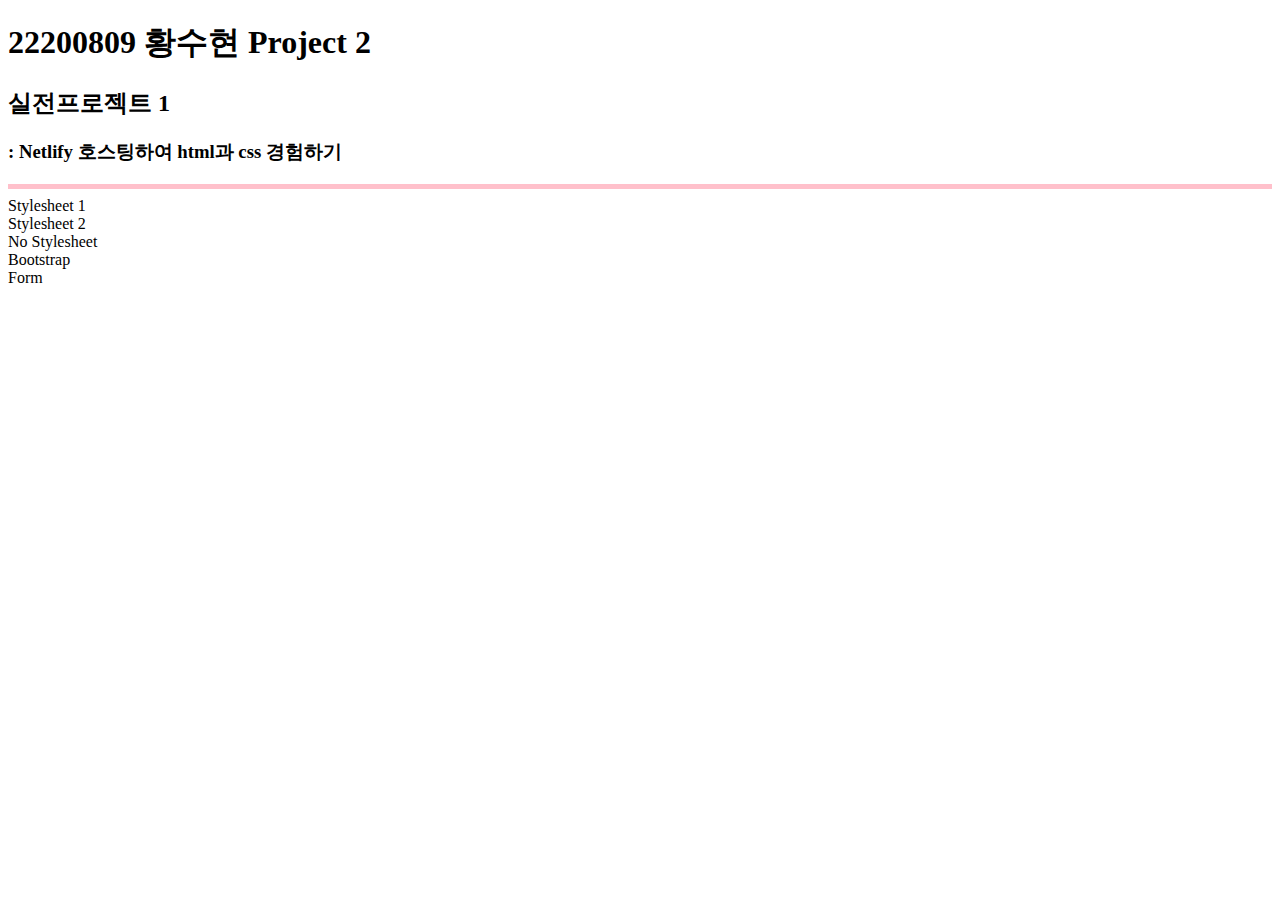
<file: index.html>
<!DOCTYPE html>
<html lang="en">
  <head>
    <meta charset="UTF-8" />
    <meta name="viewport" content="width=device-width, initial-scale=1.0" />
    <title>Document</title>
    <style>
      hr {
        width: 100%;
        height: 5px;
        background-color: pink;
        border: 0;
      }
      li {
        cursor: pointer;
      }
    </style>
  </head>
  <body>
    <div>
      <h1>22200809 황수현 Project 2</h1>
      <h2>실전프로젝트 1</h2>
      <h3>: Netlify 호스팅하여 html과 css 경험하기</h3>
      <hr />

      <li onclick="location.href='style1.html'">Stylesheet 1</li>
      <li onclick="location.href='style2.html'">Stylesheet 2</li>
      <li onclick="location.href='nostyle.html'">No Stylesheet</li>
      <li onclick="location.href='example.html'">Bootstrap</li>
      <li onclick="location.href='form.html'">Form</li>
    </div>
  </body>
</html>
</file>
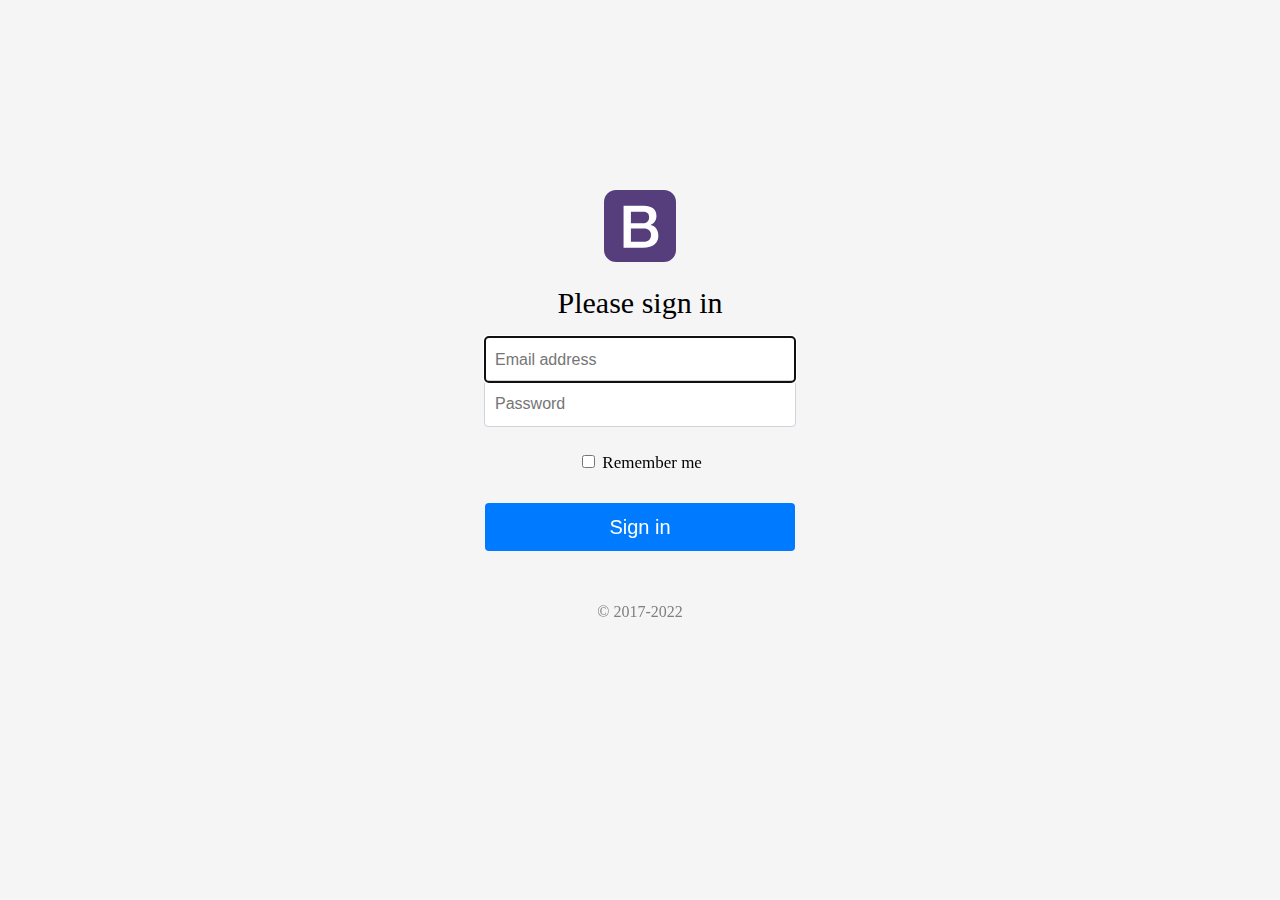
<file: example.html>
<!DOCTYPE html>
<html lang="en">
  <head>
    <meta charset="UTF-8" />
    <meta name="viewport" content="width=device-width, initial-scale=1.0" />
    <title>Sign-In</title>
    <link rel="stylesheet" href="style/example.css" />
  </head>
  <body>
    <form>
      <img src="/assets/logo.svg" alt="" width="72" height="72" />
      <div id="signin">Please sign in</div>
      <div class="info">
        <input
          id="id"
          type="email"
          placeholder="Email address"
          required
          autofocus
        />
        <br />
        <input id="pw" type="password" placeholder="Password" required />
      </div>
      <div class="remember">
        <label> <input type="checkbox" /> Remember me </label>
      </div>
      <button type="submit">Sign in</button>
      <p>&copy; 2017-2022</p>
    </form>
  </body>
</html>
</file>
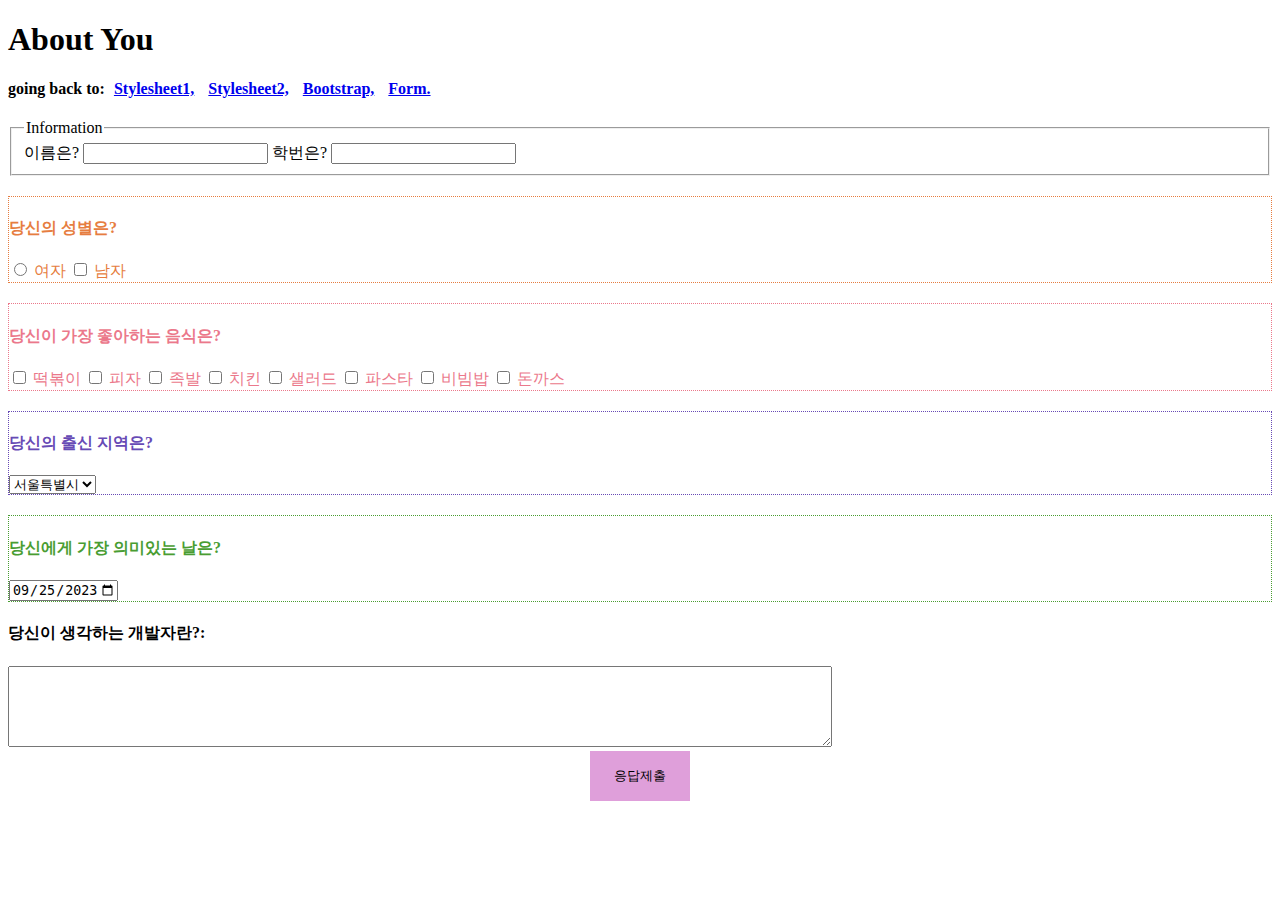
<file: form.html>
<!DOCTYPE html>
<html lang="en">
  <head>
    <meta charset="UTF-8" />
    <meta name="viewport" content="width=device-width, initial-scale=1.0" />
    <title>Document</title>
    <style>
      fieldset,
      .gender,
      .favorite,
      .date,
      .region {
        margin-bottom: 20px;
      }
      fieldset {
        margin-top: 20px;
      }
      .gender {
        border: 1px dotted;
        color: rgb(230, 125, 64);
      }
      .favorite {
        border: 1px dotted;
        color: rgb(235, 120, 139);
      }
      .region {
        border: 1px dotted;
        color: rgb(103, 74, 181);
      }
      .date {
        border: 1px dotted;
        color: rgb(73, 157, 50);
      }
      .submit {
        text-align: center;
      }
      button {
        width: 100px;
        height: 50px;
        display: inline-block;
        background-color: rgb(223, 159, 218);
        border: none;
      }
      a {
        padding: 5px;
      }
    </style>
  </head>
  <body>
    <form>
      <div>
        <h1>About You</h1>
        <h4>
          going back to:
          <a href="style1.html">Stylesheet1,</a>
          <a href="style2.html">Stylesheet2,</a>
          <a href="example.html">Bootstrap,</a>
          <a href="form.html">Form.</a>
        </h4>
        <div>
          <fieldset>
            <legend>Information</legend>
            이름은? <input type="text" /> 학번은? <input type="text" />
          </fieldset>
        </div>
        <div class="gender">
          <h4>당신의 성별은?</h4>
          <input type="radio" /> 여자 <input type="checkbox" /> 남자
        </div>
        <div class="favorite">
          <h4>당신이 가장 좋아하는 음식은?</h4>
          <input type="checkbox" /> 떡볶이 <input type="checkbox" /> 피자
          <input type="checkbox" /> 족발 <input type="checkbox" /> 치킨
          <input type="checkbox" /> 샐러드 <input type="checkbox" /> 파스타
          <input type="checkbox" /> 비빔밥 <input type="checkbox" /> 돈까스
        </div>
        <div class="region">
          <h4>당신의 출신 지역은?</h4>
          <select>
            <option>서울특별시</option>
            <option>경기도</option>
            <option>충청도</option>
            <option>경상도</option>
            <option>제주도</option>
            <option>전라도</option>
          </select>
        </div>
        <div class="date">
          <h4>당신에게 가장 의미있는 날은?</h4>
          <input
            type="date"
            value="2023-09-25"
            min="2000-01-01"
            max="2023-09-25"
          />
        </div>
        <div>
          <h4>당신이 생각하는 개발자란?:</h4>
          <textarea name="opinion" cols="100" rows="5"></textarea>
        </div>
      </div>
      <div class="submit">
        <button onclick="alert('정상제출 되었습니다. 감사합니다!')">
          응답제출
        </button>
      </div>
    </form>
  </body>
</html>
</file>
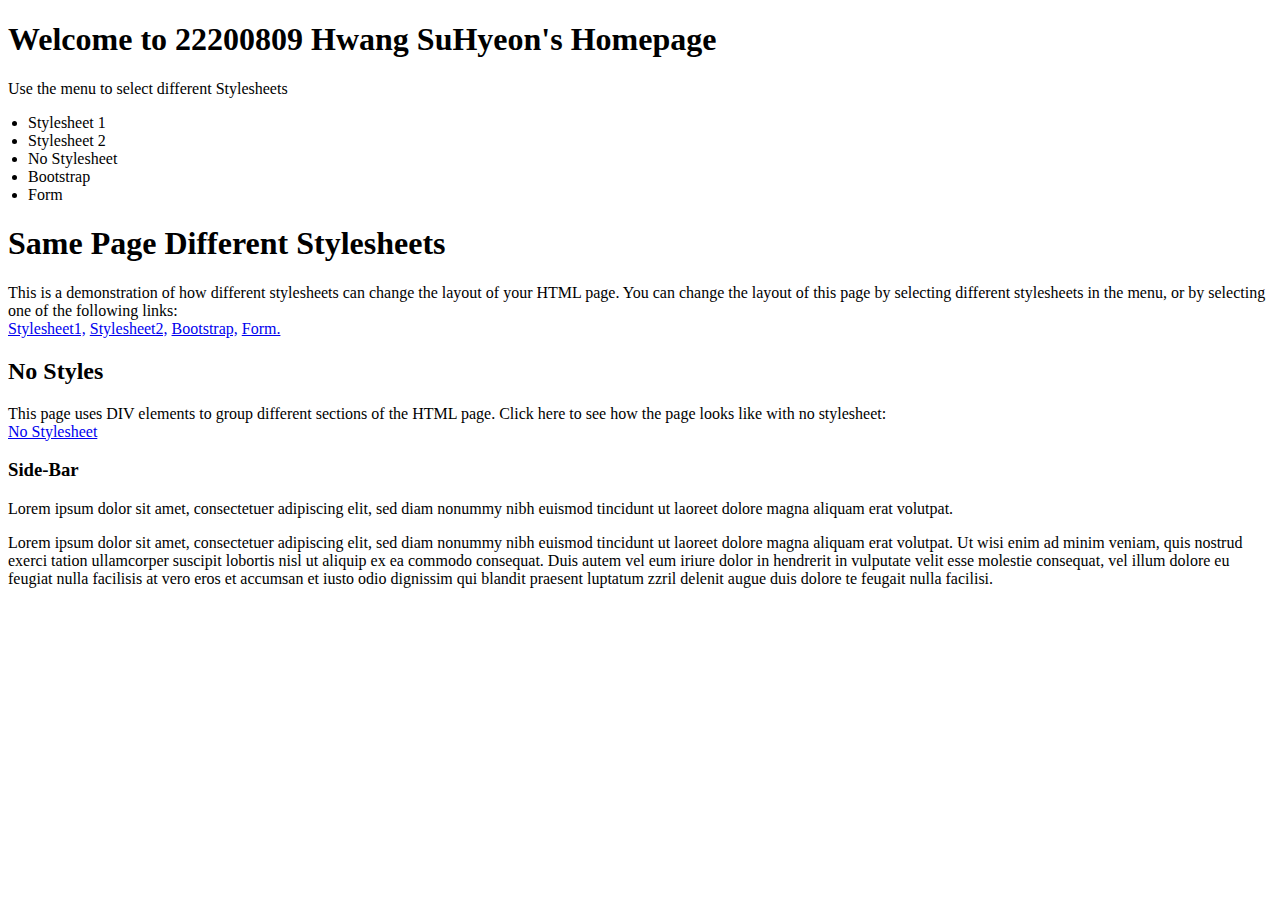
<file: nostyle.html>
<!DOCTYPE html>
<html lang="en">
  <head>
    <meta charset="UTF-8" />
    <meta name="viewport" content="width=device-width, initial-scale=1.0" />
    <title>Document</title>
    <style>
      .nostyleLayout {
        #styleList {
          margin-left: 20px;
        }
      }
    </style>
  </head>
  <body>
    <div class="nostyleLayout">
      <div id="top">
        <h1>Welcome to 22200809 Hwang SuHyeon's Homepage</h1>
        <p>Use the menu to select different Stylesheets</p>
      </div>
      <div class="main">
        <div id="styleList">
          <li class="eachMenu" onclick="location.href='style1.html'">
            Stylesheet 1
          </li>
          <li class="eachMenu" onclick="location.href='style2.html'">
            Stylesheet 2
          </li>
          <li class="eachMenu" onclick="location.href='nostyle.html'">
            No Stylesheet
          </li>
          <li class="eachMenu" onclick="location.href='example.html'">
            Bootstrap
          </li>
          <li class="eachMenu" onclick="location.href='form.html'">Form</li>
        </div>
        <h1>Same Page Different Stylesheets</h1>
        <p>
          This is a demonstration of how different stylesheets can change the
          layout of your HTML page. You can change the layout of this page by
          selecting different stylesheets in the menu, or by selecting one of
          the following links:
          <br />
          <a href="style1.html">Stylesheet1,</a>
          <a href="style2.html">Stylesheet2,</a>
          <a href="example.html">Bootstrap,</a>
          <a href="form.html">Form.</a>
        </p>
        <h2>No Styles</h2>
        <p>
          This page uses DIV elements to group different sections of the HTML
          page. Click here to see how the page looks like with no stylesheet:
          <br />
          <a href="nostyle.html">No Stylesheet</a>
        </p>
        <h3>Side-Bar</h3>
        <p>
          Lorem ipsum dolor sit amet, consectetuer adipiscing elit, sed diam
          nonummy nibh euismod tincidunt ut laoreet dolore magna aliquam erat
          volutpat.
        </p>
      </div>
      <div class="footer">
        <p>
          Lorem ipsum dolor sit amet, consectetuer adipiscing elit, sed diam
          nonummy nibh euismod tincidunt ut laoreet dolore magna aliquam erat
          volutpat. Ut wisi enim ad minim veniam, quis nostrud exerci tation
          ullamcorper suscipit lobortis nisl ut aliquip ex ea commodo consequat.
          Duis autem vel eum iriure dolor in hendrerit in vulputate velit esse
          molestie consequat, vel illum dolore eu feugiat nulla facilisis at
          vero eros et accumsan et iusto odio dignissim qui blandit praesent
          luptatum zzril delenit augue duis dolore te feugait nulla facilisi.
        </p>
      </div>
    </div>
  </body>
</html>
</file>
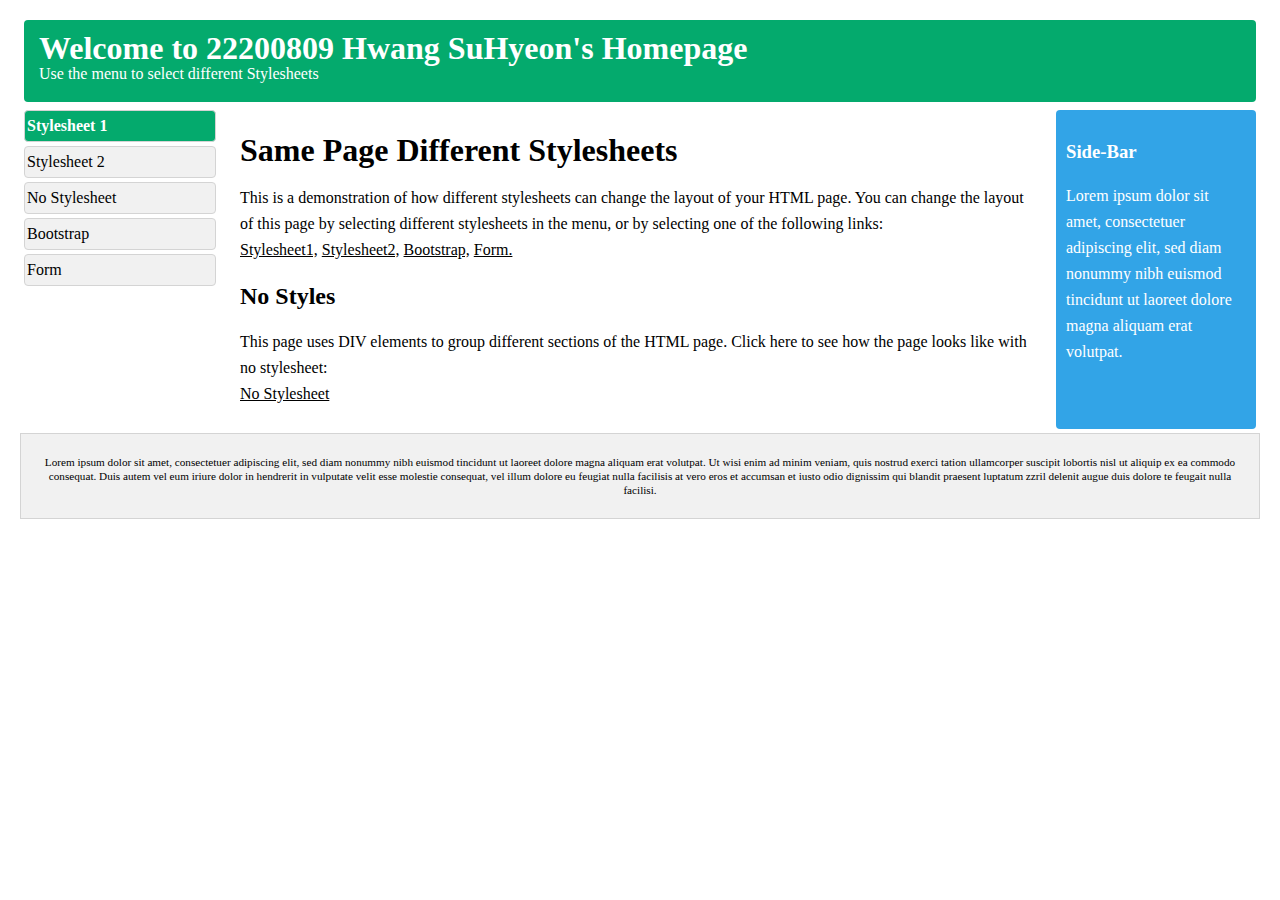
<file: style1.html>
<!DOCTYPE html>
<html lang="en">
  <head>
    <meta charset="UTF-8" />
    <meta name="viewport" content="width=device-width, initial-scale=1.0" />
    <title>Document</title>
    <link rel="stylesheet" href="style/style1.css" />
  </head>
  <body>
    <div>
      <div id="top">
        <h1>Welcome to 22200809 Hwang SuHyeon's Homepage</h1>
        <p>Use the menu to select different Stylesheets</p>
      </div>
      <div class="layout">
        <div class="main">
          <ul class="styleList">
            <li class="eachMenu" onclick="location.href='style1.html'">
              Stylesheet 1
            </li>
            <li class="eachMenu" onclick="location.href='style2.html'">
              Stylesheet 2
            </li>
            <li class="eachMenu" onclick="location.href='nostyle.html'">
              No Stylesheet
            </li>
            <li class="eachMenu" onclick="location.href='example.html'">
              Bootstrap
            </li>
            <li class="eachMenu" onclick="location.href='form.html'">Form</li>
          </ul>

          <div class="middle">
            <h1>Same Page Different Stylesheets</h1>
            <p>
              This is a demonstration of how different stylesheets can change
              the layout of your HTML page. You can change the layout of this
              page by selecting different stylesheets in the menu, or by
              selecting one of the following links:
              <br />
              <a href="style1.html">Stylesheet1,</a>
              <a href="style2.html">Stylesheet2,</a>
              <a href="example.html">Bootstrap,</a>
              <a href="form.html">Form.</a>
            </p>
            <h2>No Styles</h2>
            <p>
              This page uses DIV elements to group different sections of the
              HTML page. Click here to see how the page looks like with no
              stylesheet:
              <br />
              <a href="nostyle.html">No Stylesheet</a>
            </p>
          </div>

          <div id="side">
            <h3>Side-Bar</h3>
            <p>
              Lorem ipsum dolor sit amet, consectetuer adipiscing elit, sed diam
              nonummy nibh euismod tincidunt ut laoreet dolore magna aliquam
              erat volutpat.
            </p>
          </div>
        </div>
      </div>
      <div class="footer">
        <p>
          Lorem ipsum dolor sit amet, consectetuer adipiscing elit, sed diam
          nonummy nibh euismod tincidunt ut laoreet dolore magna aliquam erat
          volutpat. Ut wisi enim ad minim veniam, quis nostrud exerci tation
          ullamcorper suscipit lobortis nisl ut aliquip ex ea commodo consequat.
          Duis autem vel eum iriure dolor in hendrerit in vulputate velit esse
          molestie consequat, vel illum dolore eu feugiat nulla facilisis at
          vero eros et accumsan et iusto odio dignissim qui blandit praesent
          luptatum zzril delenit augue duis dolore te feugait nulla facilisi.
        </p>
      </div>
    </div>
  </body>
</html>
</file>
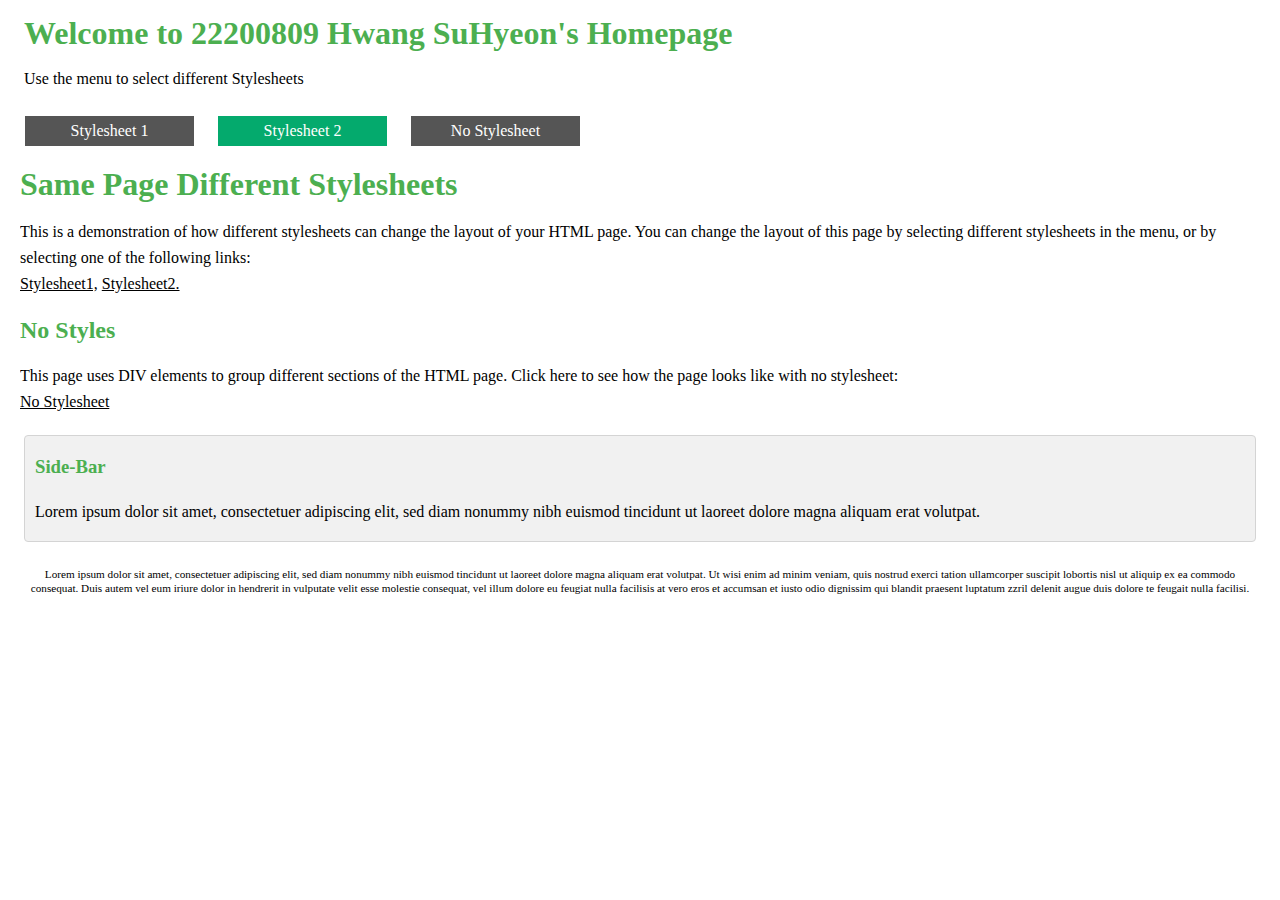
<file: style2.html>
<!DOCTYPE html>
<html lang="en">
  <head>
    <meta charset="UTF-8" />
    <meta name="viewport" content="width=device-width, initial-scale=1.0" />
    <title>Document</title>
    <link rel="stylesheet" href="style/style2.css" />
  </head>
  <body class="Style2Layout">
    <div>
      <div class="top">
        <h1>Welcome to 22200809 Hwang SuHyeon's Homepage</h1>
        <p>Use the menu to select different Stylesheets</p>
      </div>
      <div class="main">
        <div class="styleList">
          <li class="eachMenu" onclick="location.href='style1.html'">
            Stylesheet 1
          </li>
          <li class="eachMenu" onclick="location.href='style2.html'">
            Stylesheet 2
          </li>
          <li class="eachMenu" onclick="location.href='index.html'">
            No Stylesheet
          </li>
        </div>
        <div class="middle">
          <h1>Same Page Different Stylesheets</h1>
          <p>
            This is a demonstration of how different stylesheets can change the
            layout of your HTML page. You can change the layout of this page by
            selecting different stylesheets in the menu, or by selecting one of
            the following links:
            <br />
            <a href="style1.html">Stylesheet1,</a>
            <a href="style2.html">Stylesheet2.</a>
          </p>
          <h2>No Styles</h2>
          <p>
            This page uses DIV elements to group different sections of the HTML
            page. Click here to see how the page looks like with no stylesheet:
            <br />
            <a href="index.html">No Stylesheet</a>
          </p>
        </div>
        <div id="side">
          <h3>Side-Bar</h3>
          <p>
            Lorem ipsum dolor sit amet, consectetuer adipiscing elit, sed diam
            nonummy nibh euismod tincidunt ut laoreet dolore magna aliquam erat
            volutpat.
          </p>
        </div>
      </div>
      <div class="footer">
        <p>
          Lorem ipsum dolor sit amet, consectetuer adipiscing elit, sed diam
          nonummy nibh euismod tincidunt ut laoreet dolore magna aliquam erat
          volutpat. Ut wisi enim ad minim veniam, quis nostrud exerci tation
          ullamcorper suscipit lobortis nisl ut aliquip ex ea commodo consequat.
          Duis autem vel eum iriure dolor in hendrerit in vulputate velit esse
          molestie consequat, vel illum dolore eu feugiat nulla facilisis at
          vero eros et accumsan et iusto odio dignissim qui blandit praesent
          luptatum zzril delenit augue duis dolore te feugait nulla facilisi.
        </p>
      </div>
    </div>
  </body>
</html>
</file>
<file: style/example.css>
body {
  background-color: #f5f5f5;
}

form {
  margin-top: 190px;
  display: flex;
  flex-direction: column;
  justify-content: center;
  align-items: center;
}

#signin {
  margin-top: 24px;
  margin-bottom: 16px;
  font-size: 30px;
}

.info {
  top: 50%;
  left: 50%;
}

.info input {
  width: 290px;
  height: 25px;
  display: block;
  padding: 10px;
  font-size: 16px;
  font-weight: 400;
  line-height: 1.5;
  color: #495057;
  background-color: #fff;
  background-clip: padding-box;
  border: 1px solid #ced4da;
  border-radius: 4px;
}

#id {
  margin-bottom: -1px;
  padding: 10px;
}
#pw {
  margin-top: -20px;
  margin-bottom: 10px;
  padding: 10px;
}

::placeholder {
  font-size: 16px;
}

.remember {
  margin-top: 15px;
  margin-bottom: 30px;
  font-size: 17px;
}

button {
  width: 310px;
  height: 48px;
  margin-bottom: 36px;
  border: none;
  background-color: #007bff;
  color: white;
  padding: 8px 16px;
  border-radius: 4px;
  font-size: 20px;
}

p {
  color: gray;
}
</file>
<file: style/style1.css>
body {
  font: 100% Lucida Sans, Verdana;
  margin: 20px;
  line-height: 26px;
}

#top {
  background-color: #04aa6d;
  color: #ffffff;
  padding: 15px;
}

#top,
#side,
#bottom,
.eachMenu {
  border-radius: 4px;
  margin: 4px;
}

#top h1,
#top p,
.styleList {
  margin: 0;
  padding: 0;
}
#top h1 {
  font-weight: bold;
}
#title {
  color: white;
}

.layout {
  position: relative;
  overflow: auto;
}

.main {
  display: block;
  position: relative;
  overflow: auto;
}

.styleList {
  width: 200px;
  float: left;
  margin: 0;
  padding: 0;
}

.eachMenu {
  background-color: #f1f1f1;
  border: 1px solid #d4d4d4;
  list-style-type: none;
  padding: 2px;
  cursor: pointer;
}
.eachMenu:hover {
  background-color: #ffffff;
}
.eachMenu:first-child {
  background-color: #04aa6d;
  color: white;
  font-weight: bold;
}

.middle {
  padding: 10px;
  margin: 0 210px;
}

a {
  color: #000000;
  text-decoration: underline;
}

a:hover {
  text-decoration: none;
}

.middle h1,
.middle h2 {
  font-weight: bold;
}

#side {
  background-color: #32a4e7;
  color: #ffffff;
  padding: 10px;
  width: 180px;
  bottom: 0;
  top: 0;
  right: 0;
  position: absolute;
}

.footer {
  border: 1px solid #d4d4d4;
  background-color: #f1f1f1;
  text-align: center;
  padding: 10px;
  font-size: 70%;
  line-height: 14px;
}
</file>
<file: style/style2.css>
.Style2Layout {
  background-color: #ffffff;
}

body {
  font: 100% Verdana;
  margin: 20px;
  line-height: 26px;
}
.top {
  background-color: transparent;
  border-radius: 4px;
  color: #4caf50;
  margin-top: 10px;
  margin-bottom: 10px;
}
.top,
#side,
#bottom {
  border-radius: 4px;
  margin: 4px;
}

.top h1,
.top p {
  margin: 0;
  padding: 0;
}
.top h1 {
  font-weight: bold;
  margin-bottom: 20px;
}
.top p {
  color: black;
  margin-bottom: 20px;
}
#title {
  color: white;
}

.main {
  display: flex;
  flex-direction: column;
  overflow: auto;
}

.styleList {
  display: flex;
  flex-direction: row;
  margin-left: -15px;
}

.eachMenu {
  width: 165px;
  float: left;
  background-color: #555555;
  color: #ffffff;
  list-style-type: none;
  margin: 4px;
  padding: 2px;
  text-align: center;
  cursor: pointer;
  margin-left: 20px;
}

.eachMenu:nth-child(2) {
  background-color: #04aa6d;
}

.eachMenu:hover {
  background-color: #000;
}

a {
  color: #000000;
}

a:hover {
  color: #84c754;
}

.middle h1,
.middle h2 {
  color: #4caf50;
  font-weight: bold;
}

#side {
  background-color: #f1f1f1;
  border: 1px solid #d4d4d4;
  padding-left: 10px;
}

#side h3 {
  color: #4caf50;
}
.footer {
  text-align: center;
  padding: 10px;
  font-size: 70%;
  line-height: 14px;
}
</file>
